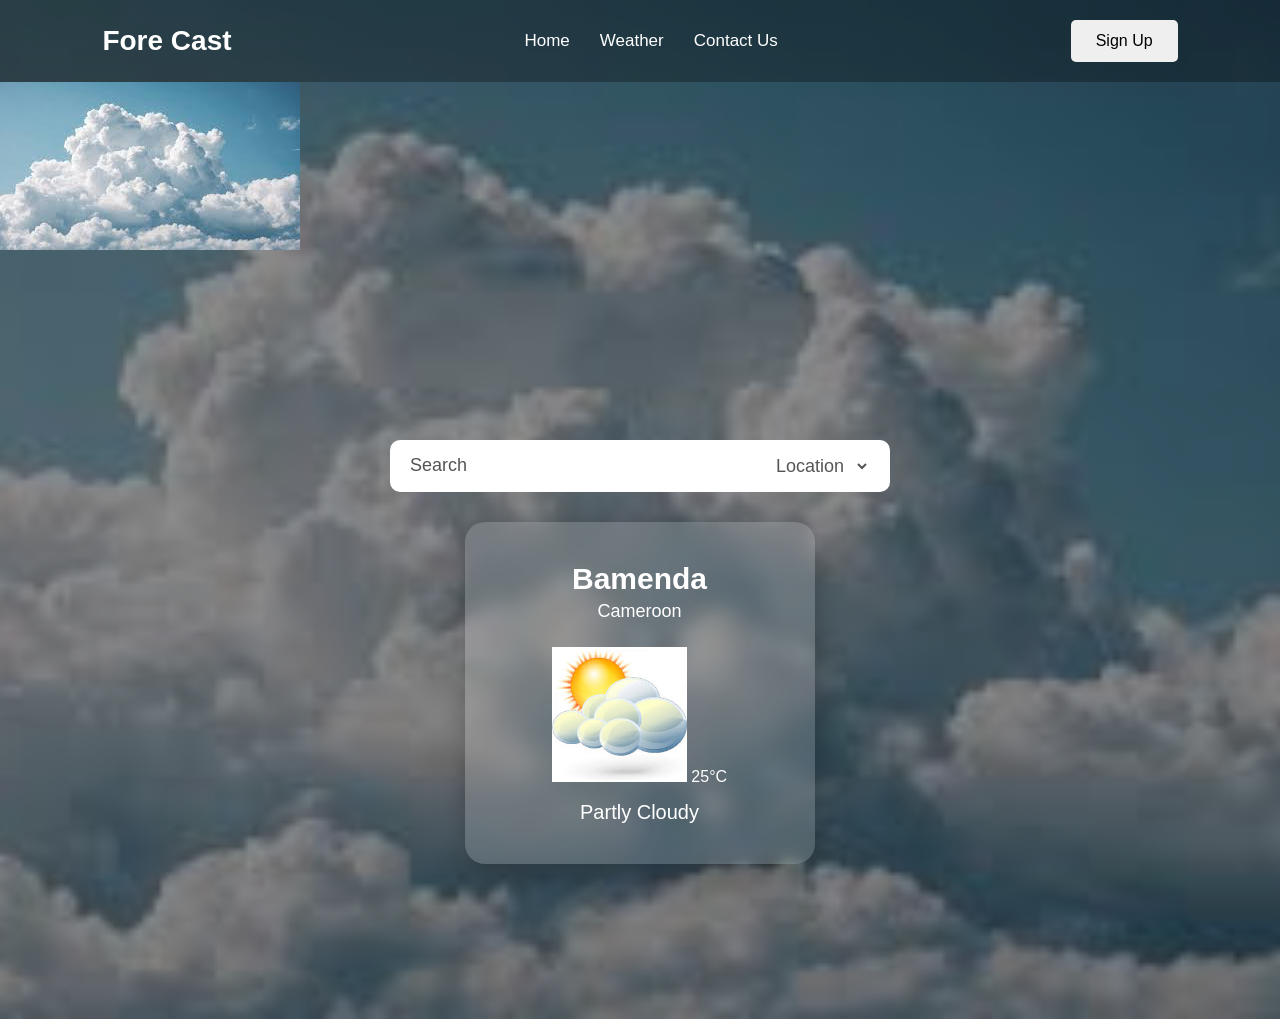
<file: weader web/index.html>
<!DOCTYPE html>
<html lang="en">
<head>
    <meta charset="UTF-8">
    <meta name="viewport" content="width=device-width, initial-scale=1.0">
    <title>WEADER APP</title>
    <link rel="stylesheet" href="style.css">
</head>
<body>

    <!-- header -->
    <header>
        <nav>
            <div class="logo"> 
                 <h3>Fore Cast</h3>  
            </div>
          
            <ul>
                <li><a href="#">Home</a></li>
                 <li><a href="#">Weather</a></li>
                  <li><a href="#">Contact Us</a></li>   
            </ul>
            <button class=" header-btn">Sign Up</button>
        </nav>
    </header>

    <!-- main -->
      <img src="./white.jpeg" alt="background image for the styling"> <!-- use this message for the background image in css -->
     <main>
     <div class="hero-section">

    <div class="search-bar">
        <span>Search</span>

        <select id="location">
            <option value="">Location</option>
            <option value="Bamenda">Bamenda</option>
            <option value="Yaounde">Yaounde</option>
            <option value="Douala">Douala</option>
            <option value="Buea">Buea</option>
        </select>
    </div>

</div>
         <div class="about">
        <h1>Bamenda <span>Cameroon</span></h1>
        <div><img src="./icon.jpeg" alt="cloud icon" width="50%">
             <span id="temperature">
            25°C
        </span>
        </div>
        <p>partly cloudy</p>
        </div>

    


</main>
  <script type="module" src="index.js"></script>   
</body>
</html>
</file>
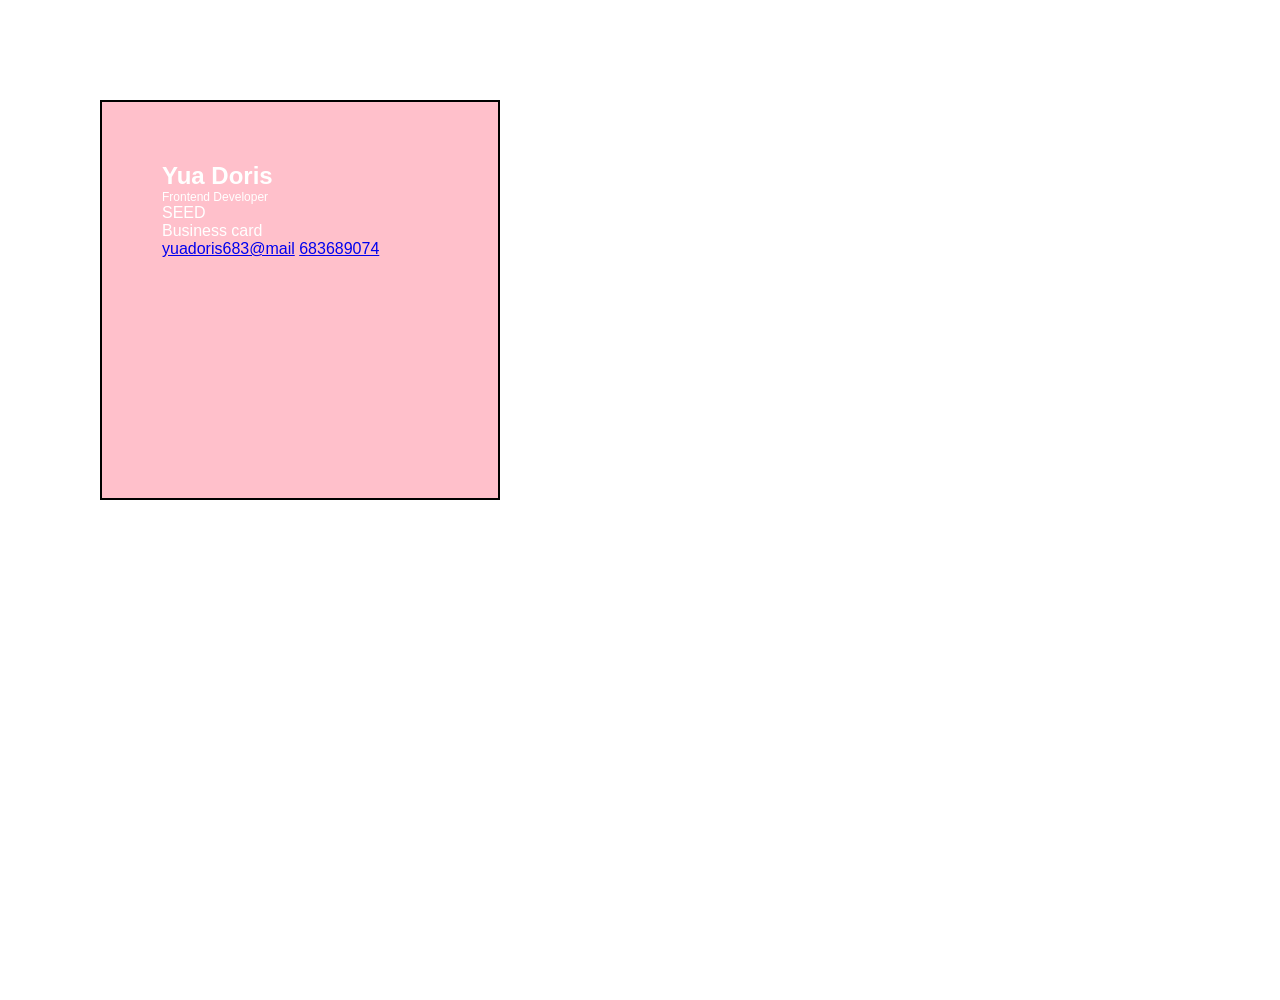
<file: week2-day1/index.html>
<!DOCTYPE html>
<html lang="en">
<head>
    <meta charset="UTF-8">
    <meta name="viewport" content="width=device-width, initial-scale=1.0">
    <title>Business Card</title>
    <link rel="stylesheet" href="business-card.css">
</head>
<body>
    <div class="business-card">
    <div class="business-card_name">
        <h2>Yua Doris</h2>
    </div>
    <div class="business-card_title">
        <p>Frontend Developer</p>
    </div>
    <div class="business-card_company">
        <p>SEED</p>
        <p>Business card</p>
    </div>
    <div class="business-card_contact">
     <a href="https://github.com/Yua Doris keh">yuadoris683@mail</a>
    <a href="cotact">683689074</a>    
    </div>
    </div>

                     
</body>
</html>
</file>
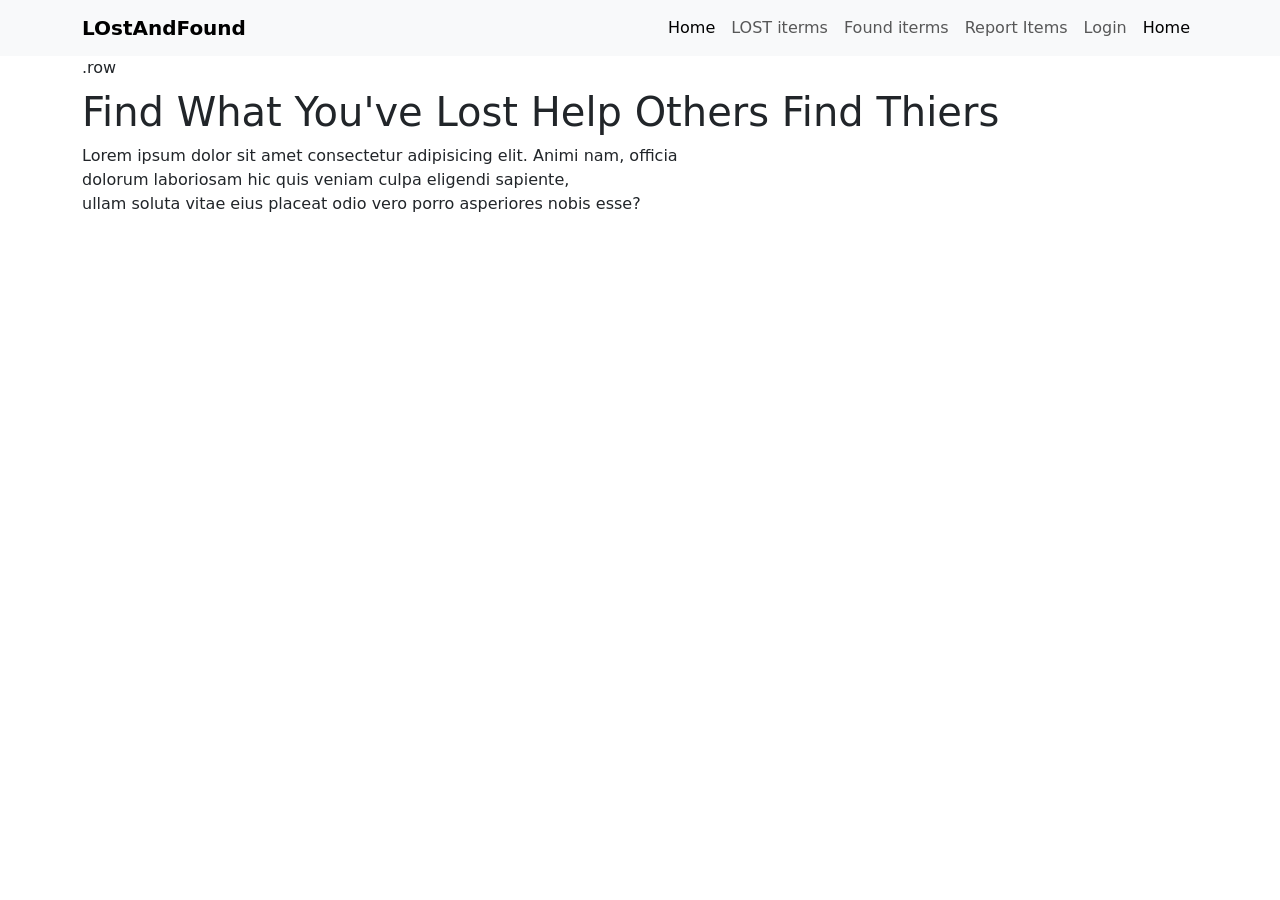
<file: assignment/index1.html>
<!doctype html>
<html lang="en">
  <head>
    <meta charset="utf-8">
    <meta name="viewport" content="width=device-width, initial-scale=1">
    <title>Lost And Found</title>
        <link href="https://cdn.jsdelivr.net/npm/bootstrap@5.3.8/dist/css/bootstrap.min.css" rel="stylesheet" integrity="sha384-sRIl4kxILFvY47J16cr9ZwB07vP4J8+LH7qKQnuqkuIAvNWLzeN8tE5YBujZqJLB" crossorigin="anonymous">
        <link rel="stylesheet" href="style.css">
  </head>
  <body>

    <nav class="navbar navbar-expand-lg bg-light">
      <div class="container">
        <a class="navbar-brand fw-bold" href="#">LOstAndFound </a>
        <!-- button -->
         <button class="navbar-toggler"
         type="button"
         data-bs-toggle="collapse" data-bs-target="#navbarNav" aria-controls="navbarNav" aria-expanded="false" aria-label="Toggle navigation">
        <span class="navbar-toggler-icon"></span> </button>
        <!-- navigation links -->

         <div class="collaspe navbar-collaspe " id="navbarNAv">
          <ul class="navbar-nav ms-auto">
            <li class="nav-item">
              <a class="nav-link active" href="#">Home</a>
            </li>
             <li class="nav-item">
              <a class="nav-link " href="#">LOST iterms</a>
            </li>
           <li class="nav-item">
              <a class="nav-link " href="#">Found iterms</a>
            </li>
          
             <li class="nav-item">
              <a class="nav-link " href="#">Report Items</a>
            </li>
           <li class="nav-item">
              <a class="nav-link " href="#">Login</a>
            </li>
           <li class="nav-item">
              <a class="nav-link active" href="#">Home</a>
            </li>
          
          </ul>
         </div>

      </div>
    </nav>
    <!-- herosection -->
     <section class="hero-section">
      <div class="container">
        .row <align-iterms-center>
          <div class="findp">
            <h1 class="hero-title"> <h1>Find What You've Lost <span>Help Others Find Thiers</span> </h1>
            <p class="hero-text">Lorem ipsum dolor sit amet consectetur adipisicing elit. Animi nam, officia <br> dolorum laboriosam hic quis veniam culpa eligendi sapiente,<br> ullam soluta vitae eius placeat odio vero porro asperiores nobis esse?</p>
            
          </div>
        </align-iterms-center>
      </div>
     </section>
    <script src="https://cdn.jsdelivr.net/npm/bootstrap@5.3.8/dist/js/bootstrap.bundle.min.js" integrity="sha384-FKyoEForCGlyvwx9Hj09JcYn3nv7wiPVlz7YYwJrWVcXK/BmnVDxM+D2scQbITxI" crossorigin="anonymous"></script>
  </body>
</html>
</file>
<file: weader web/style.css>
* {
    margin: 0;
    padding: 0;
    box-sizing: border-box;
}

body {
    font-family: Arial, sans-serif;
    min-height: 100vh;
    color: white;
    background: linear-gradient(
        rgba(0, 0, 0, 0.45),
        rgba(0, 0, 0, 0.45)
    ),
    url("./white.jpeg");
    background-size: cover;
    background-position: center;
    background-repeat: no-repeat;
}


/* HEADER */

header {
    padding: 20px 8%;
    background-color: rgba(0, 0, 0, 0.3);
}

nav {
    display: flex;
    justify-content: space-between;
    align-items: center;
}

.logo h3 {
    font-size: 28px;
}

nav ul {
    display: flex;
    list-style: none;
    gap: 30px;
}

nav ul li a {
    color: white;
    text-decoration: none;
    font-size: 17px;
}

nav ul li a:hover {
    color: #f0c14b;
}

.header-btn {
    border: none;
    padding: 12px 25px;
    border-radius: 5px;
    cursor: pointer;
    font-size: 16px;
}

.header-btn:hover {
    transform: scale(1.05);
}


/* MAIN SECTION */

main {
    min-height: 85vh;
    display: flex;
    flex-direction: column;
    align-items: center;
    justify-content: center;
}


/* SEARCH SECTION */

.hero-section {
    width: 100%;
    display: flex;
    justify-content: center;
    padding: 30px;
}

.search-bar {
    width: 500px;
    max-width: 90%;
    background-color: white;
    padding: 15px 20px;
    border-radius: 10px;

    display: flex;
    justify-content: space-between;
    align-items: center;
}

.search-bar span {
    font-size: 18px;
    color: #555;
}

.search-bar select {
    border: none;
    outline: none;
    font-size: 18px;
    color: #555;
    cursor: pointer;
    background: transparent;
}


/* WEATHER CARD */

.about {
    width: 350px;
    padding: 40px;
    text-align: center;
    background-color: rgba(255, 255, 255, 0.15);
    backdrop-filter: blur(10px);
    border-radius: 20px;
    box-shadow: 0 8px 32px rgba(0, 0, 0, 0.3);
}

.about h1 {
    font-size: 30px;
    margin-bottom: 25px;
}

.about h1 span {
    display: block;
    font-size: 18px;
    margin-top: 5px;
    font-weight: normal;
}

.weather-info {
    display: flex;
    flex-direction: column;
    align-items: center;
}

.weather-info img {
    width: 100px;
    height: 100px;
    object-fit: contain;
}

.weather-info span {
    font-size: 50px;
    font-weight: bold;
}

.about p {
    margin-top: 15px;
    font-size: 20px;
    text-transform: capitalize;
}


/* RESPONSIVENESS */
/* Tablet and smaller screens */
@media screen and (max-width: 768px) {

    .hero-section {
        padding: 20px;
        flex-direction: column;
    }

    .search-bar {
        display: block;
        width: 50%;
    }

    nav ul {
        gap: 15px;
        flex-direction: column;
    }
}


/* Mobile phones */
@media screen and (max-width: 500px) {

    .hero-section {
        padding: 15px;
    }

    .search-bar {
        width: 100%;
        padding: 12px 15px;
    }

    .search-bar span {
        font-size: 16px;
    }

    .search-bar select {
        font-size: 16px;
        max-width: 120px;
    }

    nav {
        flex-direction: column;
        gap: 15px;
    }

    nav ul {
        gap: 10px;
        flex-wrap: wrap;
        justify-content: center;
    }

    .header-btn {
        width: 100%;
    }
}
</file>
<file: week2-day1/business-card.css>
*{
    margin: 0;
    padding: 0;
    box-sizing: border-box;
}
body{
    background-color: white;
    font-family: sans-serif;
    height: 100vh;
    
}
.business-card{
    background-color: pink;
    color: white;
   
    width: 400px;
    height: 400px;
    padding: 60px;
    border: 2px solid black;
    margin: 100px;

}

.business-card_title h2{
    margin: 20px;

    
    font-weight: 34px;
    font-size: 12px;
    line-height: 1.5;
    padding: 20px;
    height: 20px;
    width: 20px;

}
.business-card_title p{
font-size: 12px;

}
</file>
<file: assignment/style.css>
*{
    margin: 0;
    padding: 0;
    box-sizing: border-box;
}
</file>
